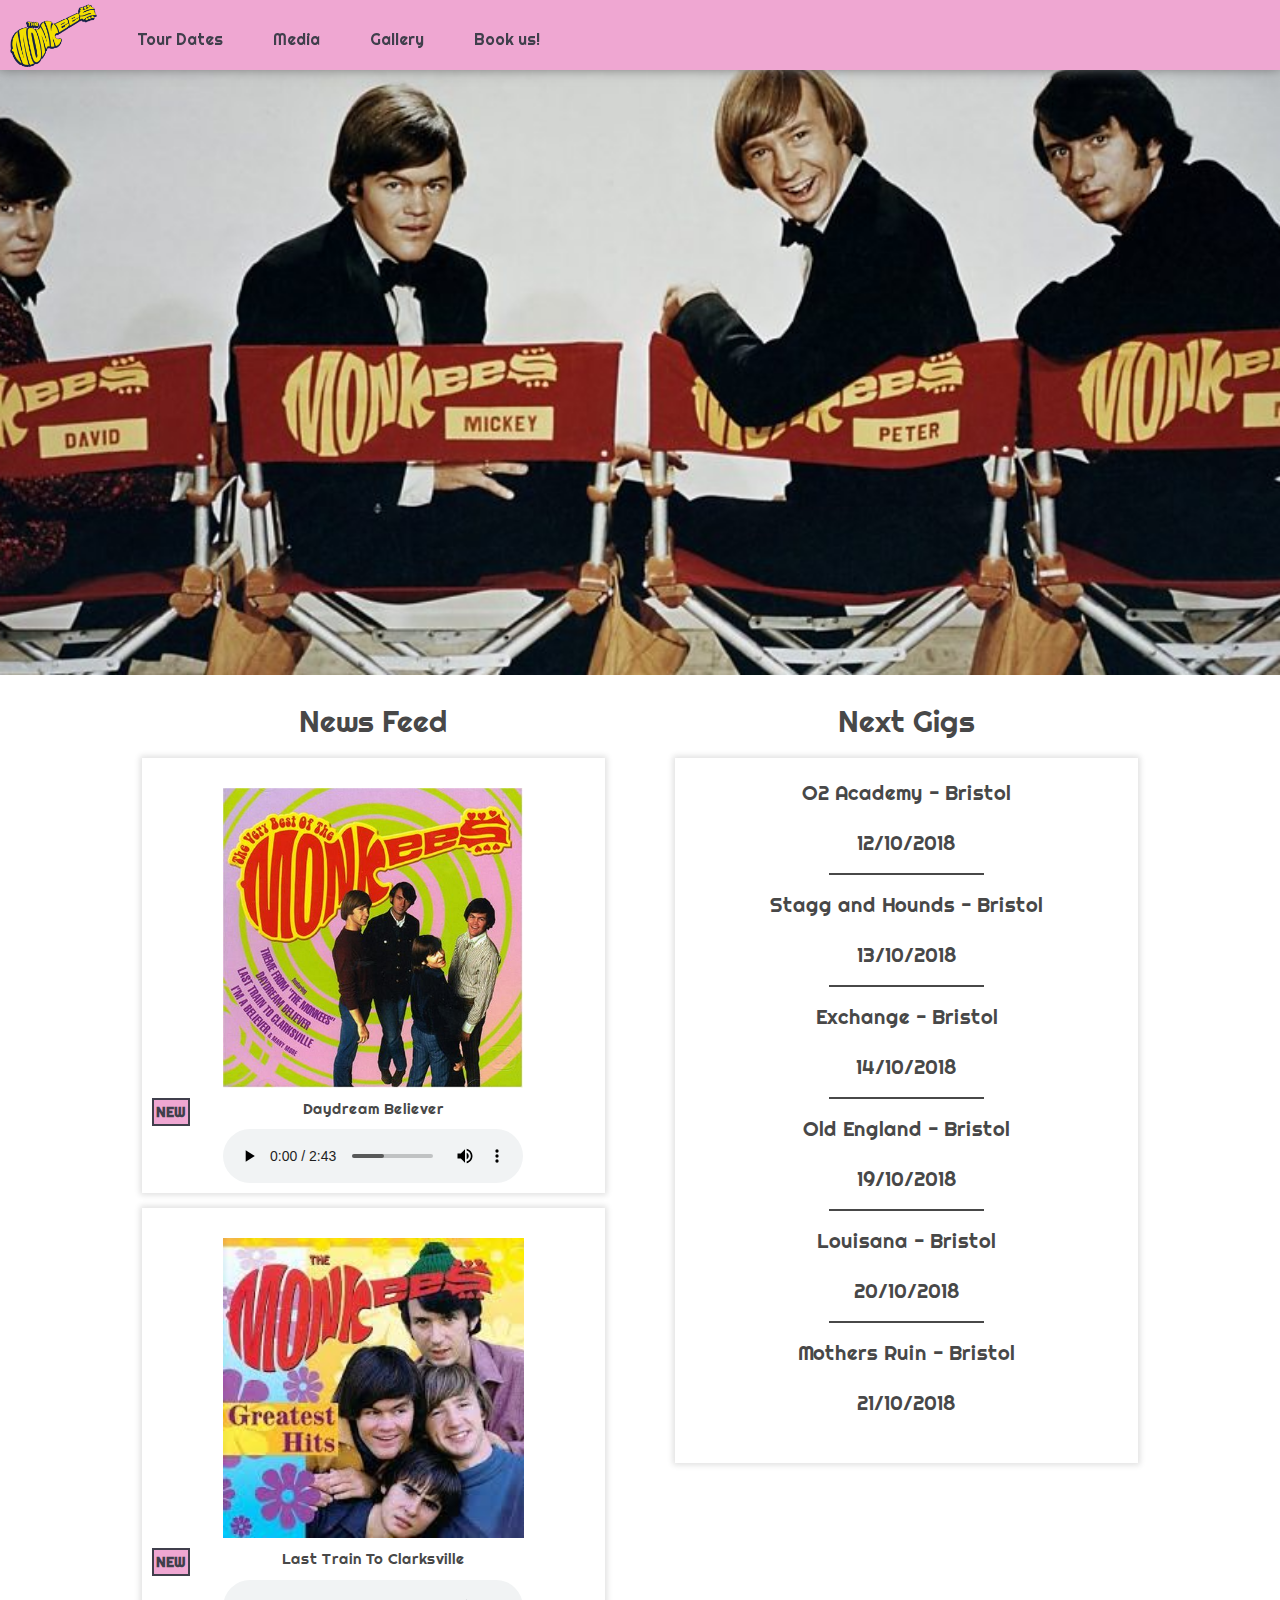
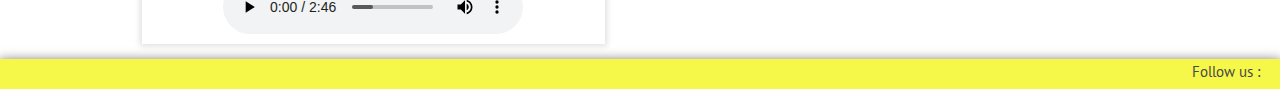
<file: index.html>
<!DOCTYPE <!DOCTYPE html>
<html>

<head>
    <meta charset="utf-8">
    <meta name="viewport" content="width=device-width, initial-scale=1.0">
    <title>The Monkees</title>
    <link rel="stylesheet" href="https://maxcdn.bootstrapcdn.com/bootstrap/3.3.7/css/bootstrap.min.css">
    <link href="https://fonts.googleapis.com/css?family=Righteous" rel="stylesheet">
    <link href="https://fonts.googleapis.com/css?family=PT+Sans" rel="stylesheet">
    <link rel="stylesheet" href="https://use.fontawesome.com/releases/v5.3.1/css/all.css" integrity="sha384-mzrmE5qonljUremFsqc01SB46JvROS7bZs3IO2EmfFsd15uHvIt+Y8vEf7N7fWAU" crossorigin="anonymous">
    <link rel="stylesheet" href="style.css">
</head>

<body>
    <!--Navbar-->
    <nav class="navbar navbar-default navbar-fixed-top">
        <div class="container-fluid">
            <div class="row">
                <div class="navbar-header">
                    <a href="index.html" class="navbar-brand"> <img src="assets/logo-yellow.png" id="headerlogo">
                </a>
                    <button type="button" class="navbar-toggle collapsed" data-toggle="collapse" data-target="#navbar">
                    <span class="sr-only">Toggle navigation</span>
                    <span class="icon-bar"></span>
                    <span class="icon-bar"></span>
                    <span class="icon-bar"></span>
                </button>
                </div>
                <div class="navbar-collapse collapse" id="navbar">
                    <ul class="nav navbar-nav">
                        <li class="navbar-menu-items"><a href="tourdates.html">Tour Dates</a></li>
                        <li class="navbar-menu-items"><a href="media.html">Media</a></li>
                        <li class="navbar-menu-items"><a href="gallery.html">Gallery</a></li>
                        <li class="navbar-menu-items"><a href="bookus.html">Book us!</a></li>
                    </ul>
                </div>
            </div>
        </div>
    </nav>
    <!--Navbar End-->

    <!--Main-->
    <div class="container-fluid background">
    </div>
    <div class="background-2 container-fluid">
        <div class="row">

            <div class="col-sm-5 col-sm-offset-1">
                <h1 class="title">News Feed</h1>
                <div class="album-box">
                    <img src="assets/best-of-album.jpg" class="album-cover">
                    <strong><p class="new-tag">NEW</p></strong>
                    <p class="album-info">Daydream Believer</p>
                    <audio controls>
									<source src="assets/DaydreamBeliever.mp3" type="audio/mpeg">
								</audio>
                </div>
                <div class="album-box">
                    <img src="assets/greatest-hits-2-album.jpg" class="album-cover">
                    <strong><p class="new-tag">NEW</p></strong>
                    <p class="album-info">Last Train To Clarksville</p>
                    <audio controls>
									<source src="assets/Clarksville.mp3" type="audio/mpeg">
								</audio>
                </div>
            </div>

            <div class="col-sm-5">
                <h1 class="title">Next Gigs</h1>
                <div class="gig-box">
                    <p class="gig-info">O2 Academy - Bristol</p><br>
                    <p class="gig-info">12/10/2018</p>
                    <hr>
                    <p class="gig-info">Stagg and Hounds - Bristol</p><br>
                    <p class="gig-info">13/10/2018</p>
                    <hr>
                    <p class="gig-info">Exchange - Bristol</p><br>
                    <p class="gig-info">14/10/2018</p>
                    <hr>
                    <p class="gig-info">Old England - Bristol</p><br>
                    <p class="gig-info">19/10/2018</p>
                    <hr>
                    <p class="gig-info">Louisana - Bristol</p><br>
                    <p class="gig-info">20/10/2018</p>
                    <hr>
                    <p class="gig-info">Mothers Ruin - Bristol</p><br>
                    <p class="gig-info">21/10/2018</p>
                </div>
            </div>

        </div>
    </div>
    <!--Main End-->

    <!--Footer-->
    <div class="container-fluid">
        <div class="footer">
            <div class="row">
                <div class="col-xs-12">
                    <div class="social-media">
                        <span class="follow-us">Follow us : </span>
                        <i class="fab fa-facebook-square social-media-icons"></i>
                        <i class="fab fa-twitter-square social-media-icons"></i>
                        <i class="fab fa-instagram social-media-icons"></i>
                    </div>
                </div>
            </div>
        </div>
    </div>
    <!--Footer End-->

    <script src="https://code.jquery.com/jquery-3.2.1.min.js" integrity="sha256-hwg4gsxgFZhOsEEamdOYGBf13FyQuiTwlAQgxVSNgt4=" crossorigin="anonymous"></script>
    <script src="https://maxcdn.bootstrapcdn.com/bootstrap/3.3.7/js/bootstrap.min.js" integrity="sha384-Tc5IQib027qvyjSMfHjOMaLkfuWVxZxUPnCJA7l2mCWNIpG9mGCD8wGNIcPD7Txa" crossorigin="anonymous"></script>

</body>

</html>
</file>
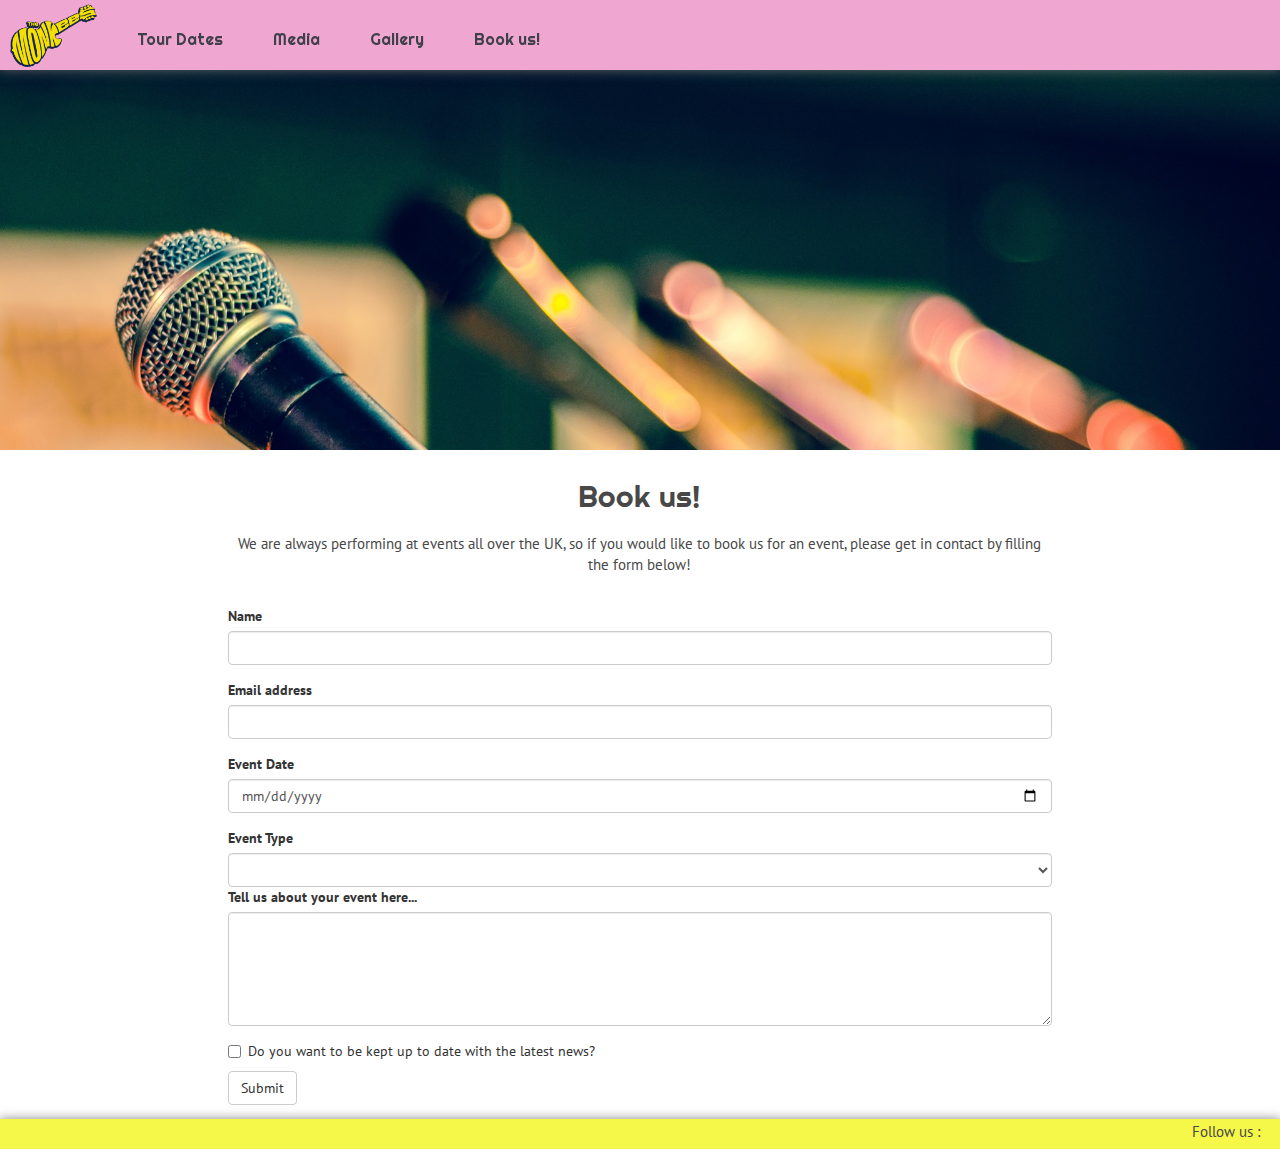
<file: bookus.html>
<!DOCTYPE <!DOCTYPE html>
<html>

<head>
    <meta charset="utf-8">
    <meta name="viewport" content="width=device-width, initial-scale=1.0">
    <title>The Monkees</title>
    <link rel="stylesheet" href="https://maxcdn.bootstrapcdn.com/bootstrap/3.3.7/css/bootstrap.min.css">
    <link href="https://fonts.googleapis.com/css?family=Righteous" rel="stylesheet">
    <link href="https://fonts.googleapis.com/css?family=PT+Sans" rel="stylesheet">
    <link rel="stylesheet" href="https://use.fontawesome.com/releases/v5.3.1/css/all.css" integrity="sha384-mzrmE5qonljUremFsqc01SB46JvROS7bZs3IO2EmfFsd15uHvIt+Y8vEf7N7fWAU" crossorigin="anonymous">
    <link rel="stylesheet" href="style.css">
</head>

<body>
    <!--Navbar-->
    <nav class="navbar navbar-default navbar-fixed-top">
        <div class="container-fluid">
            <div class="navbar-header">
                <a href="index.html" class="navbar-brand"> <img src="assets/logo-yellow.png" id="headerlogo">
                </a>
                <button type="button" class="navbar-toggle collapsed" data-toggle="collapse" data-target="#navbar">
                    <span class="sr-only">Toggle navigation</span>
                    <span class="icon-bar"></span>
                    <span class="icon-bar"></span>
                    <span class="icon-bar"></span>
                </button>
            </div>
            <div class="navbar-collapse collapse" id="navbar">
                <ul class="nav navbar-nav">
                    <li class="navbar-menu-items"><a href="tourdates.html">Tour Dates</a></li>
                    <li class="navbar-menu-items"><a href="media.html">Media</a></li>
                    <li class="navbar-menu-items"><a href="gallery.html">Gallery</a></li>
                    <li class="navbar-menu-items"><a href="bookus.html">Book us!</a></li>
                </ul>
            </div>
        </div>
    </nav>
    <!--Navbar End-->

    <!--Main-->
    <div class="container-fluid background-bookus-page">
    </div>
    <div class="background-2 container-fluid">
        <div class="row">
            <div class="col-xs-10 col-sm-8 col-xs-offset-1 col-sm-offset-2">
                <h1 class="title">Book us!</h1>
                <p class="bookings-blurb">We are always performing at events all over the UK, so if you would like to book us for an event, please get in contact by filling the form below!</p>
                <form>
                    <label for="InputName" class="bookings-input">Name</label>
                    <div class="form-group">
                        <input type="text" class="form-control bookings-input" id="InputName">
                    </div>
                    <label for="InputEmail" class="bookings-input">Email address</label>
                    <div class="form-group">
                        <input type="email" class="form-control bookings-input" id="InputEmail">
                    </div>
                    <label for="InputDate" class="bookings-input">Event Date</label>
                    <div class="form-group">
                        <input type="date" class="form-control bookings-input" id="InputDate">
                    </div>
                    <label for="exampleInputEmail1" class="bookings-input">Event Type</label>
                    <select class="form-control bookings-input">
                        <option></option>
                        <option>Wedding</option>
                        <option>Birthday Party</option>
                        <option>Business Event</option>
                        <option>Concert</option>
                        <option>Festival</option>
                    </select>
                    <label class="bookings-input">Tell us about your event here...</label>
                    <div class="form-group">
                        <textarea class="form-control bookings-input" rows="5"></textarea>
                    </div>
                    <div class="checkbox">
                        <label class="bookings-input">
                            <input type="checkbox"> Do you want to be kept up to date with the latest news?
                        </label>
                    </div>
                    <button class="btn btn-default" type="submit">Submit</button>
                </form>
            </div>
        </div>
    </div>
    <!--Main End-->

    <!--Footer-->
    <div class="container-fluid">
        <div class="footer">
            <div class="row">
                <div class="col-xs-12">
                    <div class="social-media">
                        <span class="follow-us">Follow us : </span>
                        <i class="fab fa-facebook-square social-media-icons"></i>
                        <i class="fab fa-twitter-square social-media-icons"></i>
                        <i class="fab fa-instagram social-media-icons"></i>
                    </div>
                </div>
            </div>
        </div>
    </div>
    <!--Footer End-->

    <script src="https://code.jquery.com/jquery-3.2.1.min.js" integrity="sha256-hwg4gsxgFZhOsEEamdOYGBf13FyQuiTwlAQgxVSNgt4=" crossorigin="anonymous"></script>
    <script src="https://maxcdn.bootstrapcdn.com/bootstrap/3.3.7/js/bootstrap.min.js" integrity="sha384-Tc5IQib027qvyjSMfHjOMaLkfuWVxZxUPnCJA7l2mCWNIpG9mGCD8wGNIcPD7Txa" crossorigin="anonymous"></script>

</body>

</html>
</file>
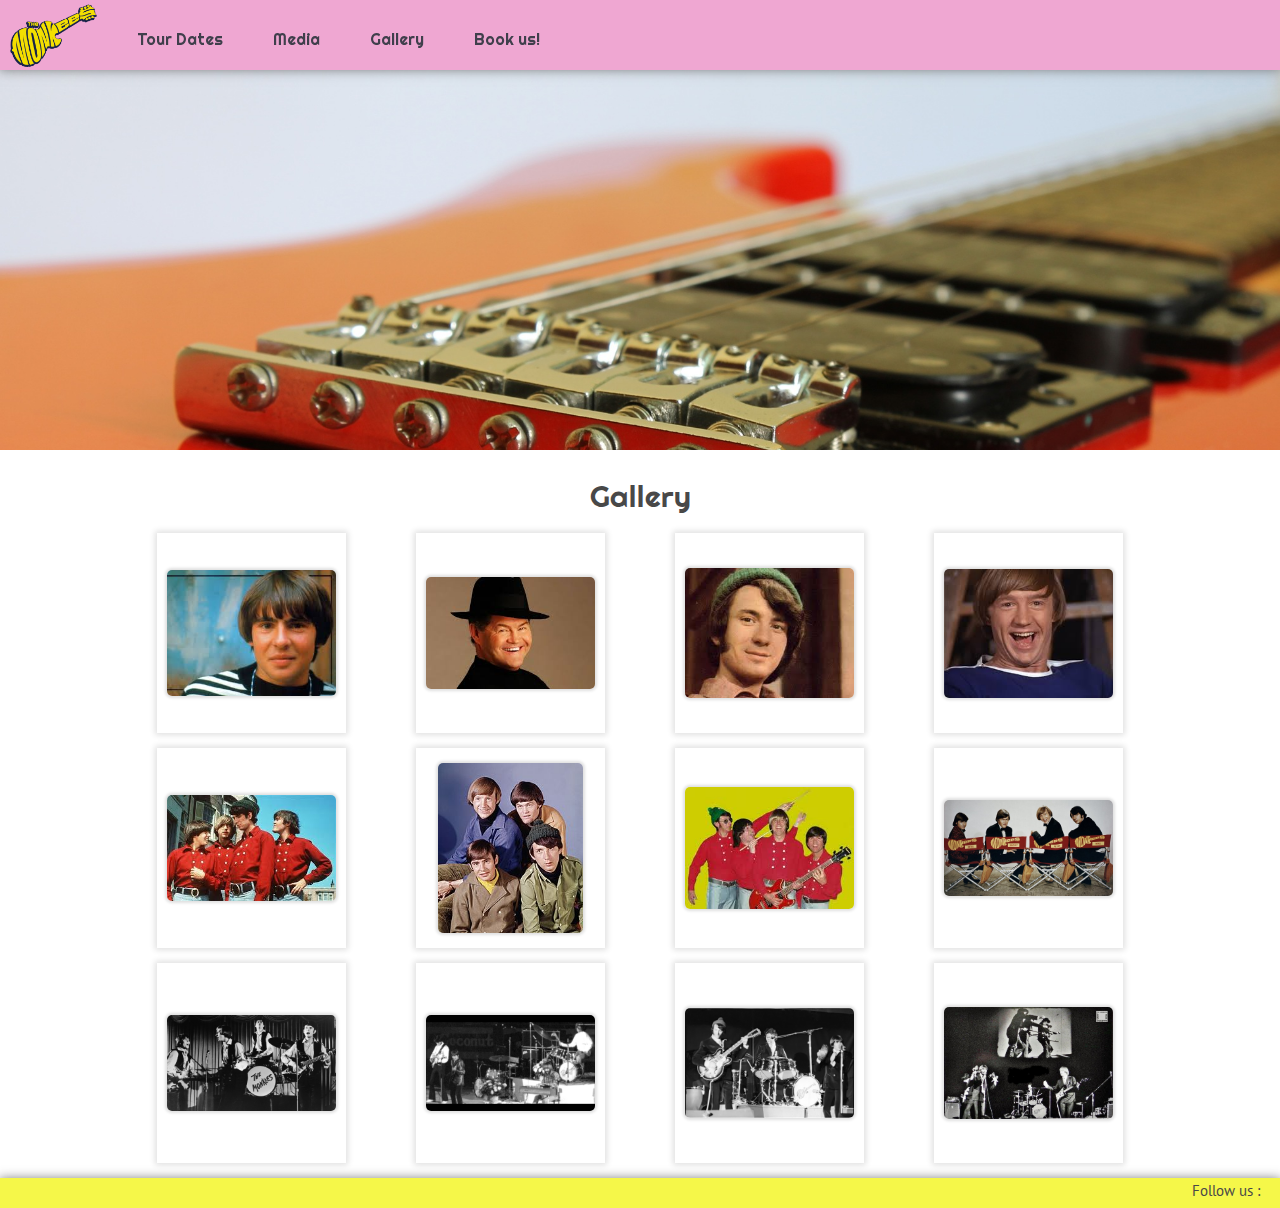
<file: gallery.html>
<!DOCTYPE <!DOCTYPE html>
<html>

<head>
    <meta charset="utf-8">
    <meta name="viewport" content="width=device-width, initial-scale=1.0">
    <title>The Monkees</title>
    <link rel="stylesheet" href="https://maxcdn.bootstrapcdn.com/bootstrap/3.3.7/css/bootstrap.min.css">
    <link href="https://fonts.googleapis.com/css?family=Righteous" rel="stylesheet">
    <link href="https://fonts.googleapis.com/css?family=PT+Sans" rel="stylesheet">
    <link rel="stylesheet" href="https://use.fontawesome.com/releases/v5.3.1/css/all.css" integrity="sha384-mzrmE5qonljUremFsqc01SB46JvROS7bZs3IO2EmfFsd15uHvIt+Y8vEf7N7fWAU" crossorigin="anonymous">
    <link rel="stylesheet" href="style.css">
</head>

<body>
    <!--Navbar-->
    <nav class="navbar navbar-default navbar-fixed-top">
        <div class="container-fluid">
            <div class="navbar-header">
                <a href="index.html" class="navbar-brand"> <img src="assets/logo-yellow.png" id="headerlogo">
                </a>
                <button type="button" class="navbar-toggle collapsed" data-toggle="collapse" data-target="#navbar">
                    <span class="sr-only">Toggle navigation</span>
                    <span class="icon-bar"></span>
                    <span class="icon-bar"></span>
                    <span class="icon-bar"></span>
                </button>
            </div>
            <div class="navbar-collapse collapse" id="navbar">
                <ul class="nav navbar-nav">
                    <li class="navbar-menu-items"><a href="tourdates.html">Tour Dates</a></li>
                    <li class="navbar-menu-items"><a href="media.html">Media</a></li>
                    <li class="navbar-menu-items"><a href="gallery.html">Gallery</a></li>
                    <li class="navbar-menu-items"><a href="bookus.html">Book us!</a></li>
                </ul>
            </div>
        </div>
    </nav>
    <!--Navbar End-->

    <!--Main-->
    <div class="container-fluid background-gallery-page">
    </div>
    <div class="background-2 container-fluid">
        <div class="row">
            <div class="col-xs-12">
                <h1 class="title">Gallery</h1>
            </div>
        </div>
        <div class="row">
            <div class="col-xs-10 col-xs-offset-1">
                <div class="row">
                    <div class="col-xs-12 col-sm-6 col-md-4 col-lg-3">
                        <div class="picture-box">
                            <img src="assets/member-pic-1.jpg" data-toggle="modal" data-target=".modal-member-pic-1" class="gallery-img center-block">
                        </div>
                    </div>
                    <div class="col-xs-12 col-sm-6 col-md-4 col-lg-3">
                        <div class="picture-box">
                            <img src="assets/member-pic-2.jpg" data-toggle="modal" data-target=".modal-member-pic-2" class="gallery-img center-block">
                        </div>
                    </div>
                    <div class="col-xs-12 col-sm-6 col-md-4 col-lg-3">
                        <div class="picture-box">
                            <img src="assets/member-pic-3.jpg" data-toggle="modal" data-target=".modal-member-pic-3" class="gallery-img center-block">
                        </div>
                    </div>
                    <div class="col-xs-12 col-sm-6 col-md-4 col-lg-3">
                        <div class="picture-box">
                            <img src="assets/member-pic-4.jpg" data-toggle="modal" data-target=".modal-member-pic-4" class="gallery-img center-block">
                        </div>
                    </div>
                    <div class="col-xs-12 col-sm-6 col-md-4 col-lg-3">
                        <div class="picture-box">
                            <img src="assets/band-pic-1.jpg" data-toggle="modal" data-target=".modal-band-pic-1" class="gallery-img center-block">
                        </div>
                    </div>
                    <div class="col-xs-12 col-sm-6 col-md-4 col-lg-3">
                        <div class="picture-box">
                            <img src="assets/band-pic-2.jpg" data-toggle="modal" data-target=".modal-band-pic-2" class="gallery-img center-block">
                        </div>
                    </div>
                    <div class="col-xs-12 col-sm-6 col-md-4 col-lg-3">
                        <div class="picture-box">
                            <img src="assets/band-pic-3.jpg" data-toggle="modal" data-target=".modal-band-pic-3" class="gallery-img center-block">
                        </div>
                    </div>
                    <div class="col-xs-12 col-sm-6 col-md-4 col-lg-3">
                        <div class="picture-box">
                            <img src="assets/home-pic-2.jpg" data-toggle="modal" data-target=".modal-home-pic-2-gallery" class="gallery-img center-block">
                        </div>
                    </div>
                    <div class="col-xs-12 col-sm-6 col-md-4 col-lg-3">
                        <div class="picture-box">
                            <img src="assets/home-page-pic.jpg" data-toggle="modal" data-target=".modal-home-page-pic" class="gallery-img center-block">
                        </div>
                    </div>
                    <div class="col-xs-12 col-sm-6 col-md-4 col-lg-3">
                        <div class="picture-box">
                            <img src="assets/live-pic-1.jpg" data-toggle="modal" data-target=".modal-live-pic-1" class="gallery-img center-block">
                        </div>
                    </div>
                    <div class="col-xs-12 col-sm-6 col-md-4 col-lg-3">
                        <div class="picture-box">
                            <img src="assets/live-pic-2.jpg" data-toggle="modal" data-target=".modal-live-pic-2" class="gallery-img center-block">
                        </div>
                    </div>
                    <div class="col-xs-12 col-sm-6 col-md-4 col-lg-3">
                        <div class="picture-box">
                            <img src="assets/live-pic-3.jpg" data-toggle="modal" data-target=".modal-live-pic-3" class="gallery-img center-block">
                        </div>
                    </div>
                </div>
            </div>
        </div>
    </div>
        <!--Main End-->

        <!--Modal-->
        <div class="modal fade modal-member-pic-1" tabindex="-1" role="dialog" aria-labelledby="myLargeModalLabel">
            <div class="modal-dialog modal-lg" role="document">
                <div class="modal-content center-block">
                    <img src="assets/member-pic-1.jpg" class="englarged-img center-block">
                </div>
            </div>
        </div>
        
        <div class="modal fade modal-member-pic-2" tabindex="-1" role="dialog" aria-labelledby="myLargeModalLabel">
            <div class="modal-dialog modal-lg" role="document">
                <div class="modal-content center-block">
                    <img src="assets/member-pic-2.jpg" class="englarged-img center-block">
                </div>
            </div>
        </div>
        
        <div class="modal fade modal-member-pic-3" tabindex="-1" role="dialog" aria-labelledby="myLargeModalLabel">
            <div class="modal-dialog modal-lg" role="document">
                <div class="modal-content center-block">
                    <img src="assets/member-pic-3.jpg" class="englarged-img center-block">
                </div>
            </div>
        </div>
        
        <div class="modal fade modal-member-pic-4" tabindex="-1" role="dialog" aria-labelledby="myLargeModalLabel">
            <div class="modal-dialog modal-lg" role="document">
                <div class="modal-content center-block">
                    <img src="assets/member-pic-4.jpg" class="englarged-img center-block">
                </div>
            </div>
        </div>
        
        
        
        <div class="modal fade modal-band-pic-1" tabindex="-1" role="dialog" aria-labelledby="myLargeModalLabel">
            <div class="modal-dialog modal-lg" role="document">
                <div class="modal-content center-block">
                    <img src="assets/band-pic-1.jpg" class="englarged-img center-block">
                </div>
            </div>
        </div>
        
        <div class="modal fade modal-band-pic-2" tabindex="-1" role="dialog" aria-labelledby="myLargeModalLabel">
            <div class="modal-dialog modal-lg" role="document">
                <div class="modal-content center-block">
                    <img src="assets/band-pic-2.jpg" class="englarged-img center-block">
                </div>
            </div>
        </div>
        
        <div class="modal fade modal-band-pic-3" tabindex="-1" role="dialog" aria-labelledby="myLargeModalLabel">
            <div class="modal-dialog modal-lg" role="document">
                <div class="modal-content center-block">
                    <img src="assets/band-pic-3.jpg" class="englarged-img center-block">
                </div>
            </div>
        </div>
        
        <div class="modal fade modal-home-pic-2-gallery" tabindex="-1" role="dialog" aria-labelledby="myLargeModalLabel">
            <div class="modal-dialog modal-lg" role="document">
                <div class="modal-content center-block">
                    <img src="assets/home-pic-2-gallery.jpg" class="englarged-img center-block">
                </div>
            </div>
        </div>
       
       
        
        <div class="modal fade modal-home-page-pic" tabindex="-1" role="dialog" aria-labelledby="myLargeModalLabel">
            <div class="modal-dialog modal-lg" role="document">
                <div class="modal-content center-block">
                    <img src="assets/home-page-pic.jpg" class="englarged-img center-block">
                </div>
            </div>
        </div>
        
        <div class="modal fade modal-live-pic-1" tabindex="-1" role="dialog" aria-labelledby="myLargeModalLabel">
            <div class="modal-dialog modal-lg" role="document">
                <div class="modal-content center-block">
                    <img src="assets/live-pic-1.jpg" class="englarged-img center-block">
                </div>
            </div>
        </div>
        
        <div class="modal fade modal-live-pic-2" tabindex="-1" role="dialog" aria-labelledby="myLargeModalLabel">
            <div class="modal-dialog modal-lg" role="document">
                <div class="modal-content center-block">
                    <img src="assets/live-pic-2.jpg" class="englarged-img center-block">
                </div>
            </div>
        </div>
        
        <div class="modal fade modal-live-pic-3" tabindex="-1" role="dialog" aria-labelledby="myLargeModalLabel">
            <div class="modal-dialog modal-lg" role="document">
                <div class="modal-content center-block">
                    <img src="assets/live-pic-3.jpg" class="englarged-img center-block">
                </div>
            </div>
        </div>
        
        <!--Modal End-->

        <!--Footer-->
        <div class="container-fluid">
            <div class="footer">
                <div class="row">
                    <div class="col-xs-12">
                        <div class="social-media">
                            <span class="follow-us">Follow us : </span>
                            <i class="fab fa-facebook-square social-media-icons"></i>
                            <i class="fab fa-twitter-square social-media-icons"></i>
                            <i class="fab fa-instagram social-media-icons"></i>
                        </div>
                    </div>
                </div>
            </div>
        </div>
        <!--Footer End-->

        <script src="https://code.jquery.com/jquery-3.2.1.min.js" integrity="sha256-hwg4gsxgFZhOsEEamdOYGBf13FyQuiTwlAQgxVSNgt4=" crossorigin="anonymous"></script>
        <script src="https://maxcdn.bootstrapcdn.com/bootstrap/3.3.7/js/bootstrap.min.js" integrity="sha384-Tc5IQib027qvyjSMfHjOMaLkfuWVxZxUPnCJA7l2mCWNIpG9mGCD8wGNIcPD7Txa" crossorigin="anonymous"></script>

</body>

</html>
</file>
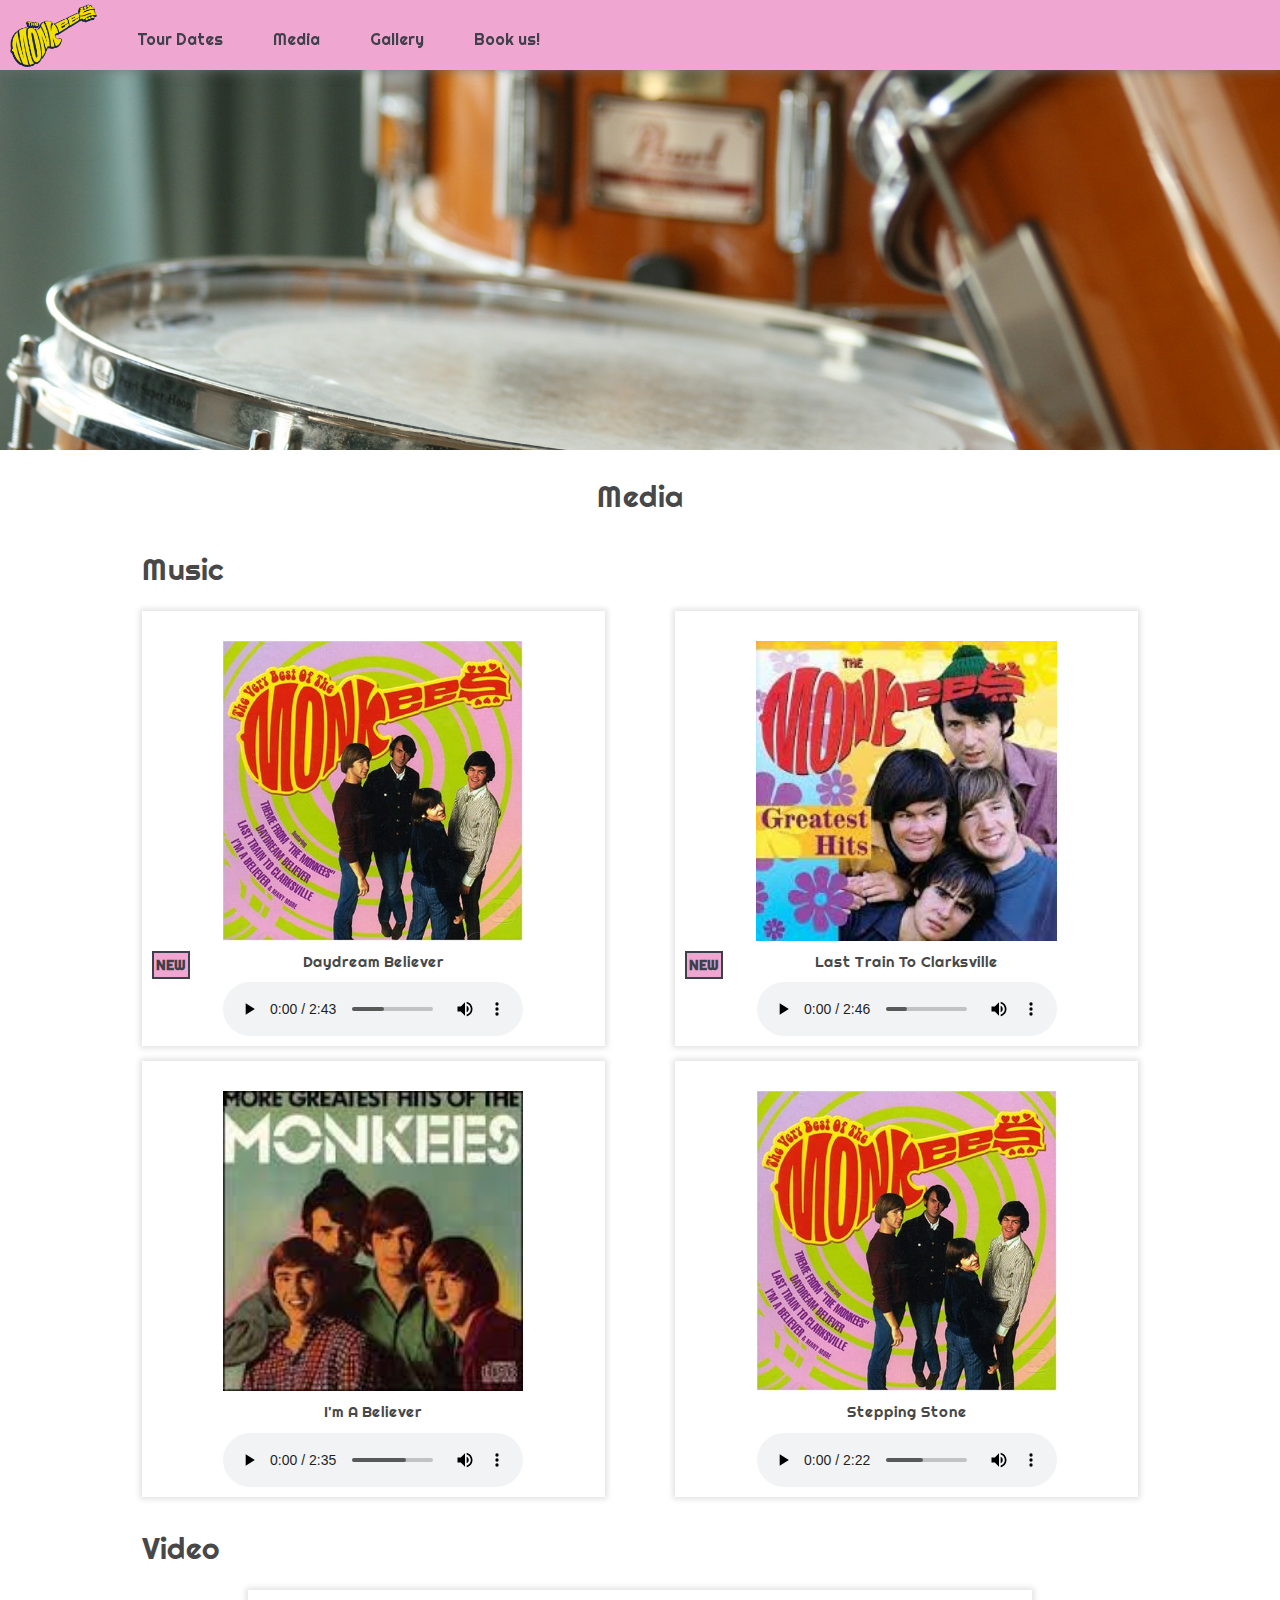
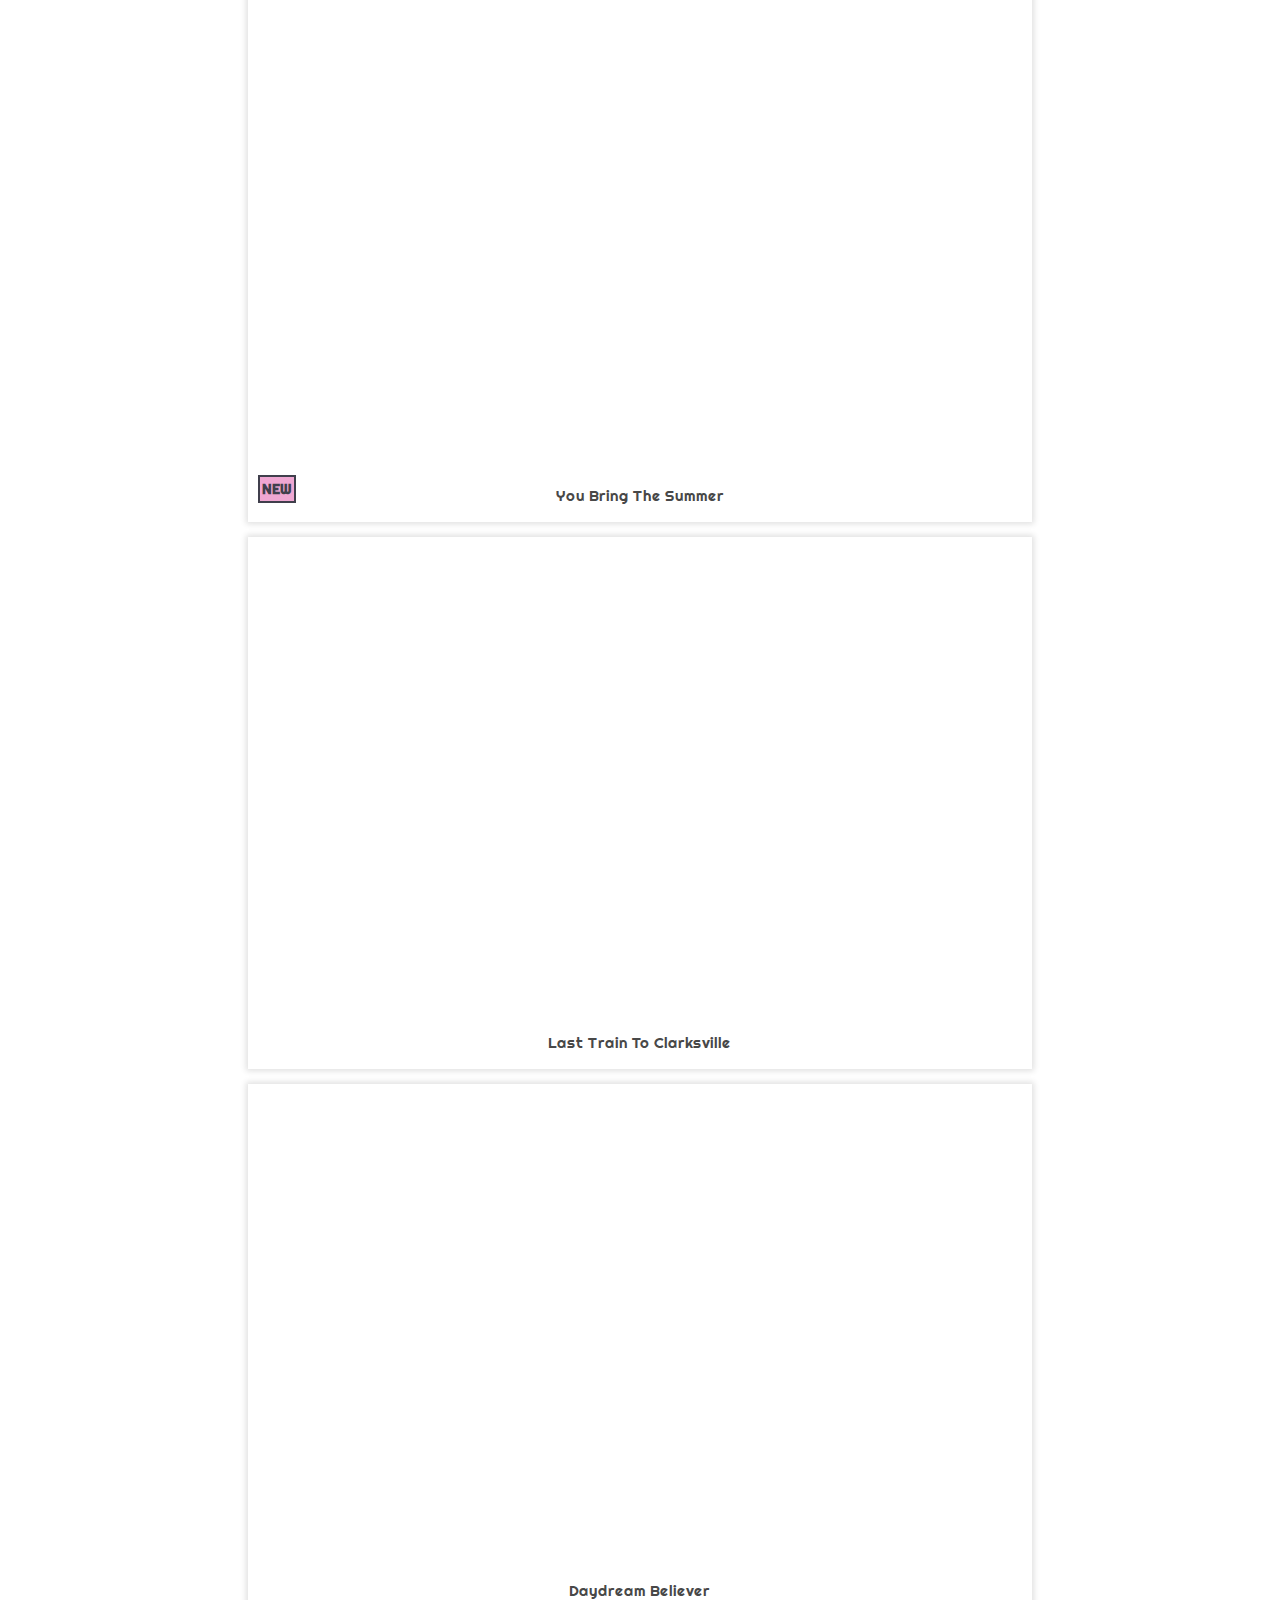
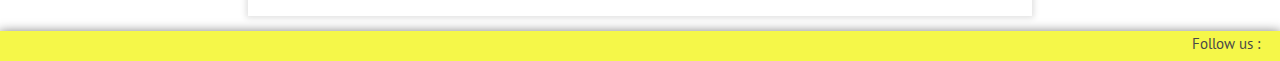
<file: media.html>
<!DOCTYPE <!DOCTYPE html>
<html>

<head>
    <meta charset="utf-8">
    <meta name="viewport" content="width=device-width, initial-scale=1.0">
    <title>The Monkees</title>
    <link rel="stylesheet" href="https://maxcdn.bootstrapcdn.com/bootstrap/3.3.7/css/bootstrap.min.css">
    <link href="https://fonts.googleapis.com/css?family=Righteous" rel="stylesheet">
    <link href="https://fonts.googleapis.com/css?family=PT+Sans" rel="stylesheet">
    <link rel="stylesheet" href="https://use.fontawesome.com/releases/v5.3.1/css/all.css" integrity="sha384-mzrmE5qonljUremFsqc01SB46JvROS7bZs3IO2EmfFsd15uHvIt+Y8vEf7N7fWAU" crossorigin="anonymous">
    <link rel="stylesheet" href="style.css">
</head>

<body>
    <!--Navbar-->
    <nav class="navbar navbar-default navbar-fixed-top">
        <div class="container-fluid">
            <div class="navbar-header">
                <a href="index.html" class="navbar-brand"> <img src="assets/logo-yellow.png" id="headerlogo">
                </a>
                <button type="button" class="navbar-toggle collapsed" data-toggle="collapse" data-target="#navbar">
                    <span class="sr-only">Toggle navigation</span>
                    <span class="icon-bar"></span>
                    <span class="icon-bar"></span>
                    <span class="icon-bar"></span>
                </button>
            </div>
            <div class="navbar-collapse collapse" id="navbar">
                <ul class="nav navbar-nav">
                    <li class="navbar-menu-items"><a href="tourdates.html">Tour Dates</a></li>
                    <li class="navbar-menu-items"><a href="media.html">Media</a></li>
                    <li class="navbar-menu-items"><a href="gallery.html">Gallery</a></li>
                    <li class="navbar-menu-items"><a href="bookus.html">Book us!</a></li>
                </ul>
            </div>
        </div>
    </nav>
    <!--Navbar End-->

    <!--Main-->
    <div class="container-fluid background-media-page">
    </div>
    <div class="background-2 container-fluid">
        <div class="row">
            <div class="col-xs-12">
                <h1 class="title">Media</h1>
            </div>
        </div>

        <div class="row">
            <div class="col-sm-10 col-sm-offset-1">
                <h1 class="media-title">Music</h1>
            </div>
        </div>
        <div class="row">
            <div class="col-xs-12 col-sm-5 col-sm-offset-1">
                <div class="album-box">
                    <img src="assets/best-of-album.jpg" class="album-cover">
                    <strong><p class="new-tag">NEW</p></strong>
                    <p class="album-info">Daydream Believer</p>
                    <audio controls>
									<source src="assets/DaydreamBeliever.mp3" type="audio/mpeg">
								</audio>
                </div>
            </div>
            <div class="col-xs-12 col-sm-5">
                <div class="album-box">
                    <img src="assets/greatest-hits-2-album.jpg" class="album-cover">
                    <strong><p class="new-tag">NEW</p></strong>
                    <p class="album-info">Last Train To Clarksville</p>
                    <audio controls>
									<source src="assets/Clarksville.mp3" type="audio/mpeg">
								</audio>
                </div>
            </div>
        </div>
        <div class="row">
            <div class="col-xs-12 col-sm-5 col-sm-offset-1">
                <div class="album-box">
                    <img src="assets/greatest-hits-album.jpg" class="album-cover">
                    <p class="album-info">I'm A Believer</p>
                    <audio controls>
									<source src="assets/ImABeliever.mp3" type="audio/mpeg">
								</audio>
                </div>
            </div>
            <div class="col-xs-12 col-sm-5">
                <div class="album-box">
                    <img src="assets/best-of-album.jpg" class="album-cover">
                    <p class="album-info">Stepping Stone</p>
                    <audio controls>
									<source src="assets/SteppingStone.mp3" type="audio/mpeg">
								</audio>
                </div>
            </div>
        </div>
        <div class="row">
            <div class="col-sm-10 col-sm-offset-1">
                <h1 class="media-title">Video</h1>
            </div>
        </div>
        <div class="row">
            <div class="col-xs-12 col-sm-8 col-sm-offset-2">
                <div class="video-box">
                    <div class="videoWrapper">
                        <iframe width="560" height="315" src="https://www.youtube.com/embed/mbf6HbKZSMk?rel=0&amp;showinfo=0" frameborder="0" allow="autoplay; encrypted-media" allowfullscreen></iframe>
                    </div>
                    <strong><p class="new-tag">NEW</p></strong>
                    <p class="video-info">You Bring The Summer</p>
                </div>
            </div>
            <div class="col-xs-12 col-sm-8 col-sm-offset-2">
                <div class="video-box">
                    <div class="videoWrapper">
                        <iframe width="560" height="315" src="https://www.youtube.com/embed/CDBFev_XfYA?rel=0&amp;showinfo=0" frameborder="0" allow="autoplay; encrypted-media" allowfullscreen></iframe>
                    </div>
                    <p class="video-info">Last Train To Clarksville</p>
                </div>
            </div>
            <div class="col-xs-12 col-sm-8 col-sm-offset-2">
                <div class="video-box">
                    <div class="videoWrapper">
                        <iframe width="560" height="315" src="https://www.youtube.com/embed/xvqeSJlgaNk?rel=0&amp;showinfo=0" frameborder="0" allow="autoplay; encrypted-media" allowfullscreen></iframe>
                    </div>
                    <p class="video-info">Daydream Believer</p>
                </div>
            </div>

        </div>
    </div>
    <!--Main End-->

    <!--Footer-->
    <div class="container-fluid">
        <div class="footer">
            <div class="row">
                <div class="col-xs-12">
                    <div class="social-media">
                        <span class="follow-us">Follow us : </span>
                        <i class="fab fa-facebook-square social-media-icons"></i>
                        <i class="fab fa-twitter-square social-media-icons"></i>
                        <i class="fab fa-instagram social-media-icons"></i>
                    </div>
                </div>
            </div>
        </div>
    </div>
    <!--Footer End-->

    <script src="https://code.jquery.com/jquery-3.2.1.min.js" integrity="sha256-hwg4gsxgFZhOsEEamdOYGBf13FyQuiTwlAQgxVSNgt4=" crossorigin="anonymous"></script>
    <script src="https://maxcdn.bootstrapcdn.com/bootstrap/3.3.7/js/bootstrap.min.js" integrity="sha384-Tc5IQib027qvyjSMfHjOMaLkfuWVxZxUPnCJA7l2mCWNIpG9mGCD8wGNIcPD7Txa" crossorigin="anonymous"></script>

</body>

</html>
</file>
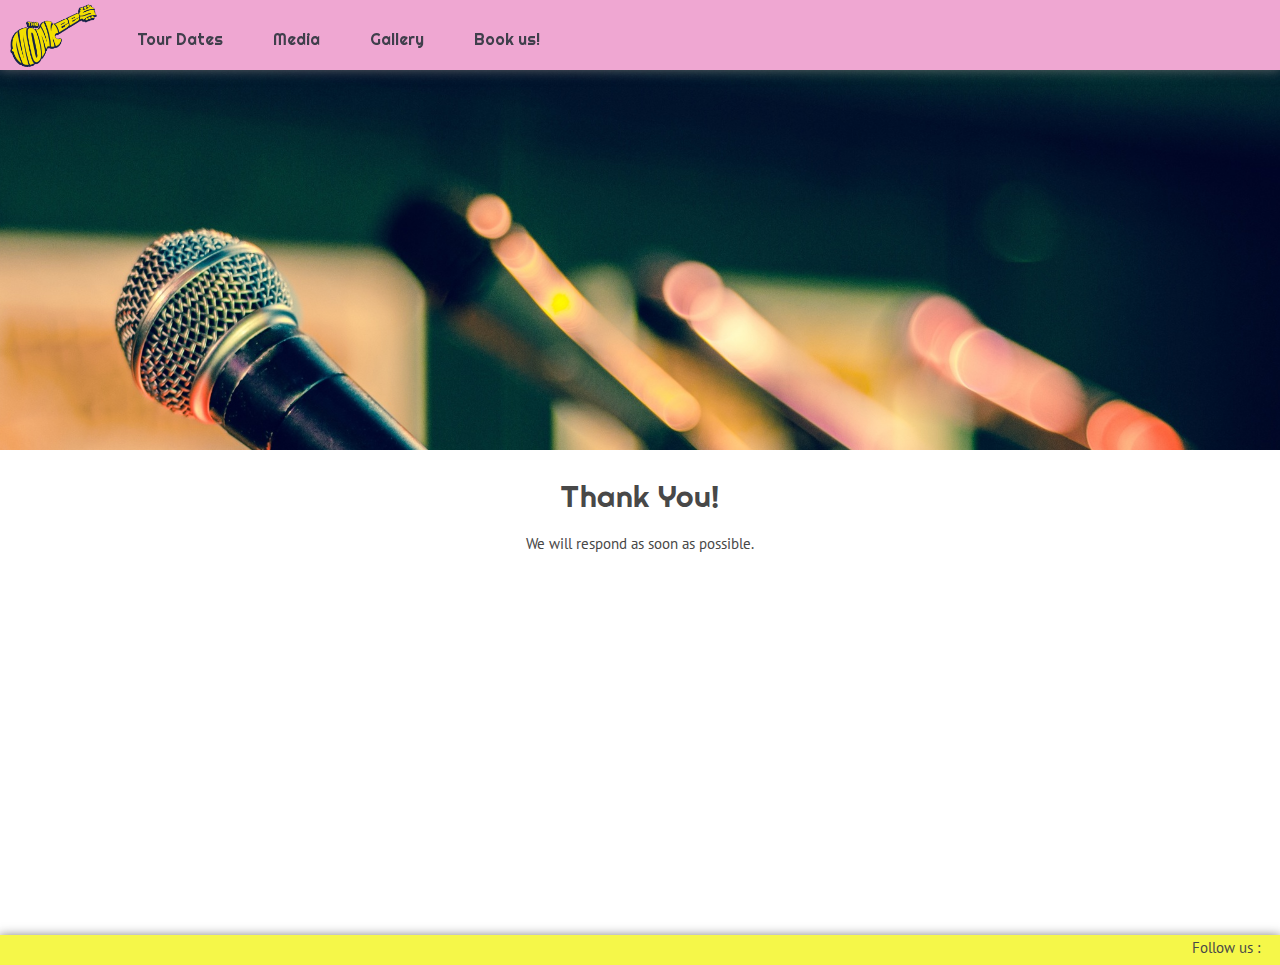
<file: thanks.html>
<!DOCTYPE <!DOCTYPE html>
<html>

<head>
    <meta charset="utf-8">
    <meta name="viewport" content="width=device-width, initial-scale=1.0">
    <title>The Monkees</title>
    <link rel="stylesheet" href="https://maxcdn.bootstrapcdn.com/bootstrap/3.3.7/css/bootstrap.min.css">
    <link href="https://fonts.googleapis.com/css?family=Righteous" rel="stylesheet">
    <link href="https://fonts.googleapis.com/css?family=PT+Sans" rel="stylesheet">
    <link rel="stylesheet" href="https://use.fontawesome.com/releases/v5.3.1/css/all.css" integrity="sha384-mzrmE5qonljUremFsqc01SB46JvROS7bZs3IO2EmfFsd15uHvIt+Y8vEf7N7fWAU" crossorigin="anonymous">
    <link rel="stylesheet" href="style.css">
</head>

<body>
    <!--Navbar-->
    <nav class="navbar navbar-default navbar-fixed-top">
        <div class="container-fluid">
            <div class="navbar-header">
                <a href="index.html" class="navbar-brand"> <img src="assets/logo-yellow.png" id="headerlogo">
                </a>
                <button type="button" class="navbar-toggle collapsed" data-toggle="collapse" data-target="#navbar">
                    <span class="sr-only">Toggle navigation</span>
                    <span class="icon-bar"></span>
                    <span class="icon-bar"></span>
                    <span class="icon-bar"></span>
                </button>
            </div>
            <div class="navbar-collapse collapse" id="navbar">
                <ul class="nav navbar-nav">
                    <li class="navbar-menu-items"><a href="tourdates.html">Tour Dates</a></li>
                    <li class="navbar-menu-items"><a href="media.html">Media</a></li>
                    <li class="navbar-menu-items"><a href="gallery.html">Gallery</a></li>
                    <li class="navbar-menu-items"><a href="bookus.html">Book us!</a></li>
                </ul>
            </div>
        </div>
    </nav>
    <!--Navbar End-->

    <!--Main-->
    <div class="container-fluid background-bookus-page">
    </div>
    <div class="background-2 container-fluid">
        <h1 class="title">Thank You!</h1>
        <p class="bookings-blurb">We will respond as soon as possible.</p>
    </div>
    <!--Main End-->

    <!--Footer-->
    <div class="container-fluid">
        <div class="footer">
            <div class="row">
                <div class="col-xs-12">
                    <div class="social-media">
                        <span class="follow-us">Follow us : </span>
                        <i class="fab fa-facebook-square social-media-icons"></i>
                        <i class="fab fa-twitter-square social-media-icons"></i>
                        <i class="fab fa-instagram social-media-icons"></i>
                    </div>
                </div>
            </div>
        </div>
    </div>
    <!--Footer End-->

    <script src="https://code.jquery.com/jquery-3.2.1.min.js" integrity="sha256-hwg4gsxgFZhOsEEamdOYGBf13FyQuiTwlAQgxVSNgt4=" crossorigin="anonymous"></script>
    <script src="https://maxcdn.bootstrapcdn.com/bootstrap/3.3.7/js/bootstrap.min.js" integrity="sha384-Tc5IQib027qvyjSMfHjOMaLkfuWVxZxUPnCJA7l2mCWNIpG9mGCD8wGNIcPD7Txa" crossorigin="anonymous"></script>

</body>

</html>
</file>
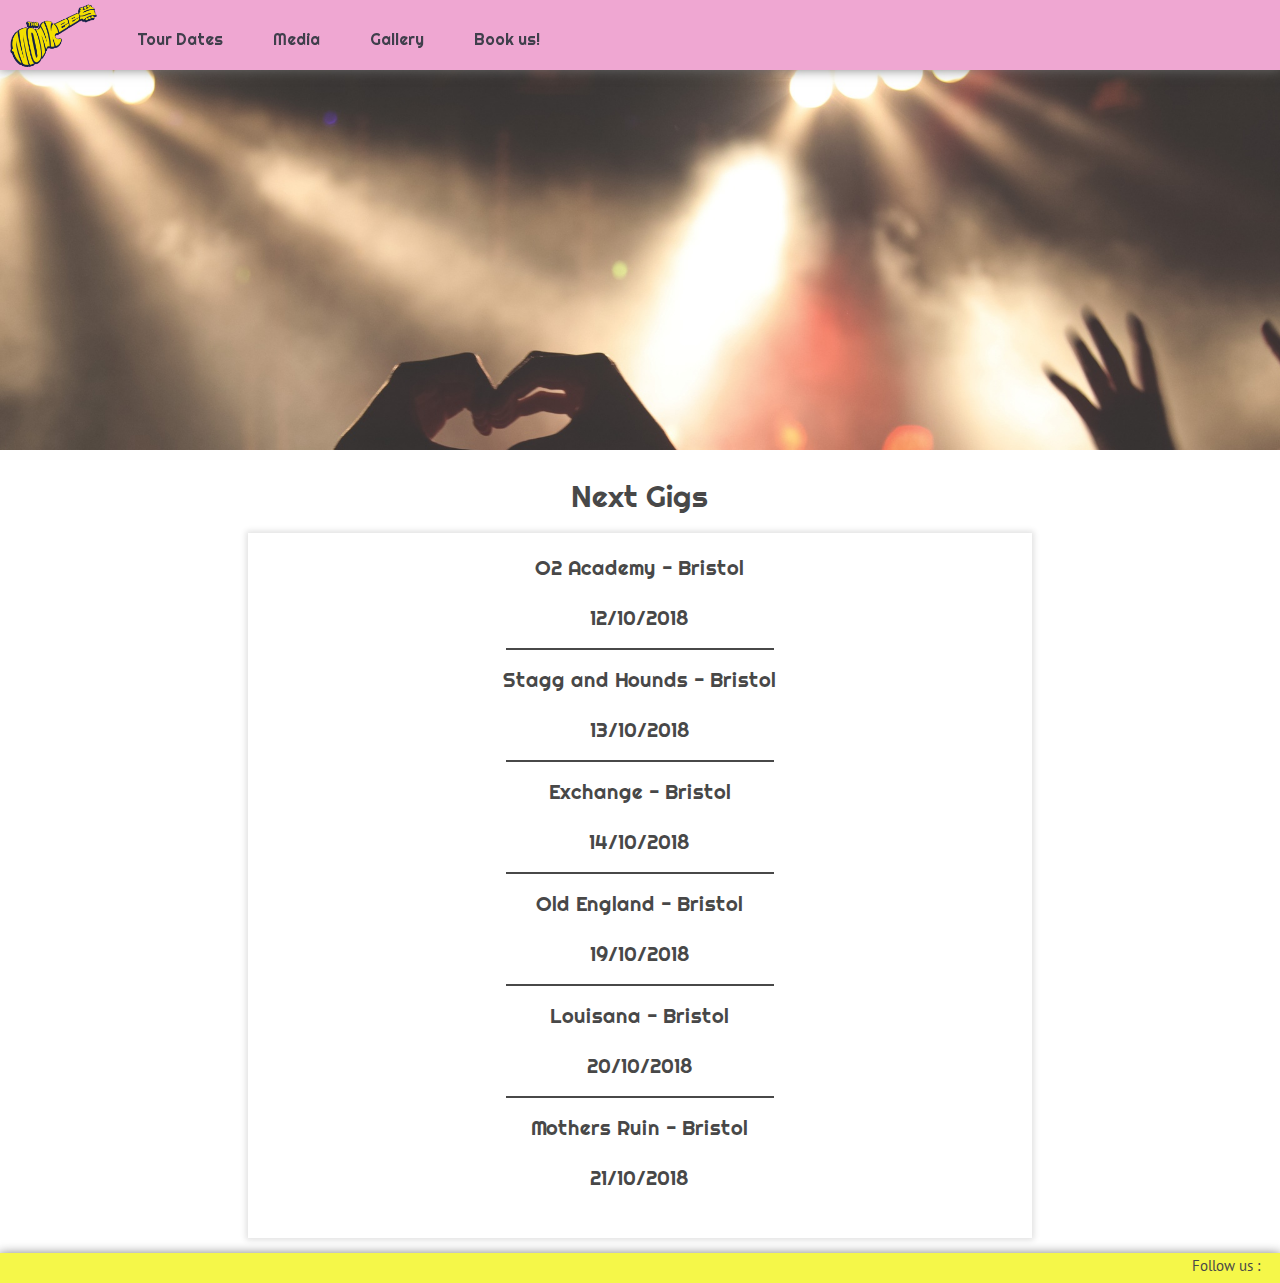
<file: tourdates.html>
<!DOCTYPE <!DOCTYPE html>
<html>

<head>
    <meta charset="utf-8">
    <meta name="viewport" content="width=device-width, initial-scale=1.0">
    <title>The Monkees</title>
    <link rel="stylesheet" href="https://maxcdn.bootstrapcdn.com/bootstrap/3.3.7/css/bootstrap.min.css">
    <link href="https://fonts.googleapis.com/css?family=Righteous" rel="stylesheet">
    <link href="https://fonts.googleapis.com/css?family=PT+Sans" rel="stylesheet">
    <link rel="stylesheet" href="https://use.fontawesome.com/releases/v5.3.1/css/all.css" integrity="sha384-mzrmE5qonljUremFsqc01SB46JvROS7bZs3IO2EmfFsd15uHvIt+Y8vEf7N7fWAU" crossorigin="anonymous">
    <link rel="stylesheet" href="style.css">
</head>

<body>
    <!--Navbar-->
    <nav class="navbar navbar-default navbar-fixed-top">
        <div class="container-fluid">
            <div class="navbar-header">
                <a href="index.html" class="navbar-brand"> <img src="assets/logo-yellow.png" id="headerlogo">
                </a>
                <button type="button" class="navbar-toggle collapsed" data-toggle="collapse" data-target="#navbar">
                    <span class="sr-only">Toggle navigation</span>
                    <span class="icon-bar"></span>
                    <span class="icon-bar"></span>
                    <span class="icon-bar"></span>
                </button>
            </div>
            <div class="navbar-collapse collapse" id="navbar">
                <ul class="nav navbar-nav">
                    <li class="navbar-menu-items"><a href="tourdates.html">Tour Dates</a></li>
                    <li class="navbar-menu-items"><a href="media.html">Media</a></li>
                    <li class="navbar-menu-items"><a href="gallery.html">Gallery</a></li>
                    <li class="navbar-menu-items"><a href="bookus.html">Book us!</a></li>
                </ul>
            </div>
        </div>
    </nav>
    <!--Navbar End-->

    <!--Main-->
    <div class="container-fluid background-tourdates-page">
    </div>
    <div class="background-2 container-fluid">
        <div class="row">
            <div class="col-xs-12 col-sm-8 col-sm-offset-2">
                <h1 class="title">Next Gigs</h1>
                <div class="gig-box">
                    <p class="gig-info">O2 Academy - Bristol</p><br>
                    <p class="gig-info">12/10/2018</p>
                    <hr>
                    <p class="gig-info">Stagg and Hounds - Bristol</p><br>
                    <p class="gig-info">13/10/2018</p>
                    <hr>
                    <p class="gig-info">Exchange - Bristol</p><br>
                    <p class="gig-info">14/10/2018</p>
                    <hr>
                    <p class="gig-info">Old England - Bristol</p><br>
                    <p class="gig-info">19/10/2018</p>
                    <hr>
                    <p class="gig-info">Louisana - Bristol</p><br>
                    <p class="gig-info">20/10/2018</p>
                    <hr>
                    <p class="gig-info">Mothers Ruin - Bristol</p><br>
                    <p class="gig-info">21/10/2018</p>
                </div>
            </div>

        </div>
    </div>
    <!--Main End-->

    <!--Footer-->
    <div class="container-fluid">
        <div class="footer">
            <div class="row">
                <div class="col-xs-12">
                    <div class="social-media">
                    <span class="follow-us">Follow us : </span>
                    <i class="fab fa-facebook-square social-media-icons"></i>
                    <i class="fab fa-twitter-square social-media-icons"></i>
                    <i class="fab fa-instagram social-media-icons"></i>
                    </div>
                </div>
            </div>
        </div>
    </div>
    <!--Footer End-->

    <script src="https://code.jquery.com/jquery-3.2.1.min.js" integrity="sha256-hwg4gsxgFZhOsEEamdOYGBf13FyQuiTwlAQgxVSNgt4=" crossorigin="anonymous"></script>
    <script src="https://maxcdn.bootstrapcdn.com/bootstrap/3.3.7/js/bootstrap.min.js" integrity="sha384-Tc5IQib027qvyjSMfHjOMaLkfuWVxZxUPnCJA7l2mCWNIpG9mGCD8wGNIcPD7Txa" crossorigin="anonymous"></script>

</body>

</html>
</file>
<file: style.css>
/*-----navbar-----*/

nav.navbar.navbar-default.navbar-fixed-top {
    height: 70px;
    background-color: #efa7d2;
    border: none;

    -webkit-box-shadow: 0px -2px 12px 1px rgba(112, 112, 112, 1);
    -moz-box-shadow: 0px -2px 12px 1px rgba(112, 112, 112, 1);
    box-shadow: 0px -2px 12px 1px rgba(112, 112, 112, 1);
}

#headerlogo {
    height: 70px;
    margin-left: 10px;
    transition-duration: 0.2s;
    transition-timing-function: linear;
}

#headerlogo:hover {
    -webkit-filter: brightness(150%)
}

.container-fluid {
    padding-right: 0px;
    padding-left: 0px;
    background-color: transparent;
}

.navbar-brand {
    float: left;
    height: 70px;
    padding: 0px 15px;
    background-color: transparent;
}

.navbar-menu-items {
    font-family: 'Righteous', cursive;
    font-size: 16px;
    text-align: center;
    padding-top: 15px;
    padding-left: 10px;
    padding-right: 10px;
}

.navbar-default .navbar-nav>li>a {
    text-decoration: none;
    color: #403F4C;
    background-color: transparent;
    transition-duration: 0.2s;
    transition-timing-function: linear;
}

.navbar-default .navbar-nav>li>a:hover {
    color: #F5F749;
    background-color: transparent;
}


/*-dropdown-*/

.navbar-default .navbar-collapse,
.navbar-default .navbar-form {
    border: none;
    background-color: transparent;
}

/*-----footer-----*/

.footer {
    background-color: #F5F749;
    height: 30px;
    bottom: 0;

    -webkit-box-shadow: 0px 2px 12px 1px rgba(112, 112, 112, 1);
    -moz-box-shadow: 0px 2px 12px 1px rgba(112, 112, 112, 1);
    box-shadow: 0px 2px 12px 1px rgba(112, 112, 112, 1);
}

.social-media {
    margin-top: 2px;
    margin-right: 5px;
    color: #484848;
    font-family: 'PT Sans', sans-serif;
    font-size: 20px;
    text-align: right;
}

.follow-us {
    color: #484848;
    font-family: 'PT Sans', sans-serif;
    font-size: 15px;
}

.social-media-icons: {
    color: #403F4C;
}

.social-media-icons:hover {
    color: #efa7d2;
    transition-duration: 0.2s;
    transition-timing-function: linear;
}

/*-----backgrounds-----*/

.callout-container {
    padding: 0;
    margin: 0;

    display: flex;
    position: relative;
}

.background {
    height: 75%;

    background: url(assets/home-pic-2.jpg) no-repeat top center fixed;
    -webkit-background-size: cover;
    -moz-background-size: cover;
    -o-background-size: cover;
    background-size: cover;
}

.background-2 {
    background-color: #ffffff;
    padding: 0;
    min-height: calc(100vh - 100px - 35%)
}

.background-tourdates-page {
    height: 50%;

    background: url(assets/crowd.jpg) no-repeat center bottom fixed;
    -webkit-background-size: cover;
    -moz-background-size: cover;
    -o-background-size: cover;
    background-size: cover;
}

.background-media-page {
    height: 50%;

    background: url(assets/drums.jpg) no-repeat center center fixed;
    -webkit-background-size: cover;
    -moz-background-size: cover;
    -o-background-size: cover;
    background-size: cover;
}

.background-gallery-page {
    height: 50%;

    background: url(assets/guitar.jpg) no-repeat center center fixed;
    -webkit-background-size: cover;
    -moz-background-size: cover;
    -o-background-size: cover;
    background-size: cover;
}

.background-bookus-page {
    height: 50%;

    background: url(assets/microphone.jpg) no-repeat center center fixed;
    -webkit-background-size: cover;
    -moz-background-size: cover;
    -o-background-size: cover;
    background-size: cover;
}

/*-----home page-----*/

.title {
    padding: 10px;
    font-size: 30px;
    text-align: center;
    font-family: 'Righteous', cursive;
    color: #484848;
    vertical-align: middle;
}

/*-----tour dates-----*/

.gig-box {
    border-radius: 0px;
    text-align: center;
    padding: 25px 10px 40px;
    margin: 0px 20px 15px;
    align-items: center;

    -webkit-box-shadow: 0px 0px 6px 2px rgba(224, 224, 224, 1);
    -moz-box-shadow: 0px 0px 6px 2px rgba(224, 224, 224, 1);
    box-shadow: 0px 0px 6px 2px rgba(224, 224, 224, 1);
}

.gig-info {
    font-family: 'Righteous', cursive;
    font-size: 20px;
    color: #484848;
    line-height: 1;
}

hr {
    width: 35%;
    border-top: 2px solid #484848;
}

/*-----media-----*/

audio {
    width: -webkit-fill-available;
    max-width: 300px;
}

.media-title {
    margin-left: 20px;
    padding-bottom: 15px;
    font-size: 30px;
    text-align: left;
    font-family: 'Righteous', cursive;
    color: #484848;
    vertical-align: middle;
}

.album-box {
    border-radius: 0px;
    text-align: center;
    padding: 20px 0px 10px;
    margin: 0px 20px 15px;
    align-items: center;

    -webkit-box-shadow: 0px 0px 6px 2px rgba(224, 224, 224, 1);
    -moz-box-shadow: 0px 0px 6px 2px rgba(224, 224, 224, 1);
    box-shadow: 0px 0px 6px 2px rgba(224, 224, 224, 1);
}

.album-cover {
    height: 300px;
    margin: 10px 0;
}

.album-info {
    color: #484848;
    font-family: 'Righteous', cursive;
    font-size: 15px;
}

.new-tag {
    position: absolute;
    background-color: #efa7d2;
    color: #403F4C;
    padding: 2px;
    border: 2px solid #403F4C;
    font-family: 'Righteous', cursive;
    margin: 0 10 10px;
}

.video-box {
    border-radius: 0px;
    text-align: center;
    padding: 20px 0px 10px;
    margin: 0px 20px 15px;
    align-items: center;

    -webkit-box-shadow: 0px 0px 6px 2px rgba(224, 224, 224, 1);
    -moz-box-shadow: 0px 0px 6px 2px rgba(224, 224, 224, 1);
    box-shadow: 0px 0px 6px 2px rgba(224, 224, 224, 1);
}

.video-info {
    color: #484848;
    font-family: 'Righteous', cursive;
    font-size: 15px;
    margin: 10px 0 5px;
}

.videoWrapper {
    position: relative;
    padding-bottom: 56.25%;
    /* 16:9 */
    padding-top: 25px;
    margin: 0 15px;
    height: 0;
}

.videoWrapper iframe {
    position: absolute;
    top: 0;
    left: 0;
    width: 100%;
    height: 100%;
}

/*-----gallery-----*/

.picture-box {
    display: flex;
    height: 200px;
    border-radius: 0px;
    text-align: center;
    padding: 15px 10px 15px;
    margin: 0px 20px 15px;
    align-items: center;

    -webkit-box-shadow: 0px 0px 6px 2px rgba(224, 224, 224, 1);
    -moz-box-shadow: 0px 0px 6px 2px rgba(224, 224, 224, 1);
    box-shadow: 0px 0px 6px 2px rgba(224, 224, 224, 1);
}

.gallery-img {
    max-width: 100%;
    max-height: 100%;
    cursor: pointer;
    border-radius: 5px;
    
    -webkit-box-shadow: 0px 0px 3px 2px rgba(224, 224, 224, 1);
    -moz-box-shadow: 0px 0px 3px 2px rgba(224, 224, 224, 1);
    box-shadow: 0px 0px 3px 2px rgba(224, 224, 224, 1);
}

.englarged-img {
    padding: 15px;
    width: calc(90%);
}

.modal-content {
    width: fit-content;
    height: fit-content;
}

/*-----book us-----*/

.bookings-blurb {
    color: #484848;
    font-family: 'PT Sans', sans-serif;
    font-size: 15px;
    margin-bottom: 30px;
    text-align: center;
}

.bookings-input {
    font-family: 'PT Sans', sans-serif;
}

.btn-default {
    font-family: 'PT Sans', sans-serif;
}

.btn-default:hover {
    background-color: #fff;
}

.btn-default:focus {
    background-color: #efa7d2;
    outline: none;
    box-shadow: none;
}

}

/*-----media queries-----*/

/*-----buttons-----*/

/*-hamburger-*/

.navbar-toggle.collapsed {
  border-color: transparent;
    padding: 19px 19px;  
}

.navbar-default .navbar-toggle {
    border-color: transparent;
    padding: 19px 19px;
}

.navbar-default .navbar-toggle:hover {
    border-color: transparent;
    background-color: transparent;
}

.navbar-default .navbar-toggle:focus {
    border-color: transparent;
    background-color: transparent;
}

.navbar-default .navbar-toggle .icon-bar {
    border-color: transparent;
    background-color: #403F4C;
}


/*-----media queries-----*/

@media only screen and (max-width: 1005px) {

    .album-cover {
        height: 250px;
    }
}

@media only screen and (max-width: 767px) {
    .navbar-default .navbar-collapse,
    .navbar-default .navbar-form {
        background-color: #F5F749;
    }

    .navbar-default .navbar-nav>li>a:hover {
        color: #D9200D;
        background-color: transparent;
    }

    .album-cover {
        height: 200px;
    }

}



/*-----misc-----*/

.row {
    margin-left: 0;
    margin-right: 0;
}
</file>
